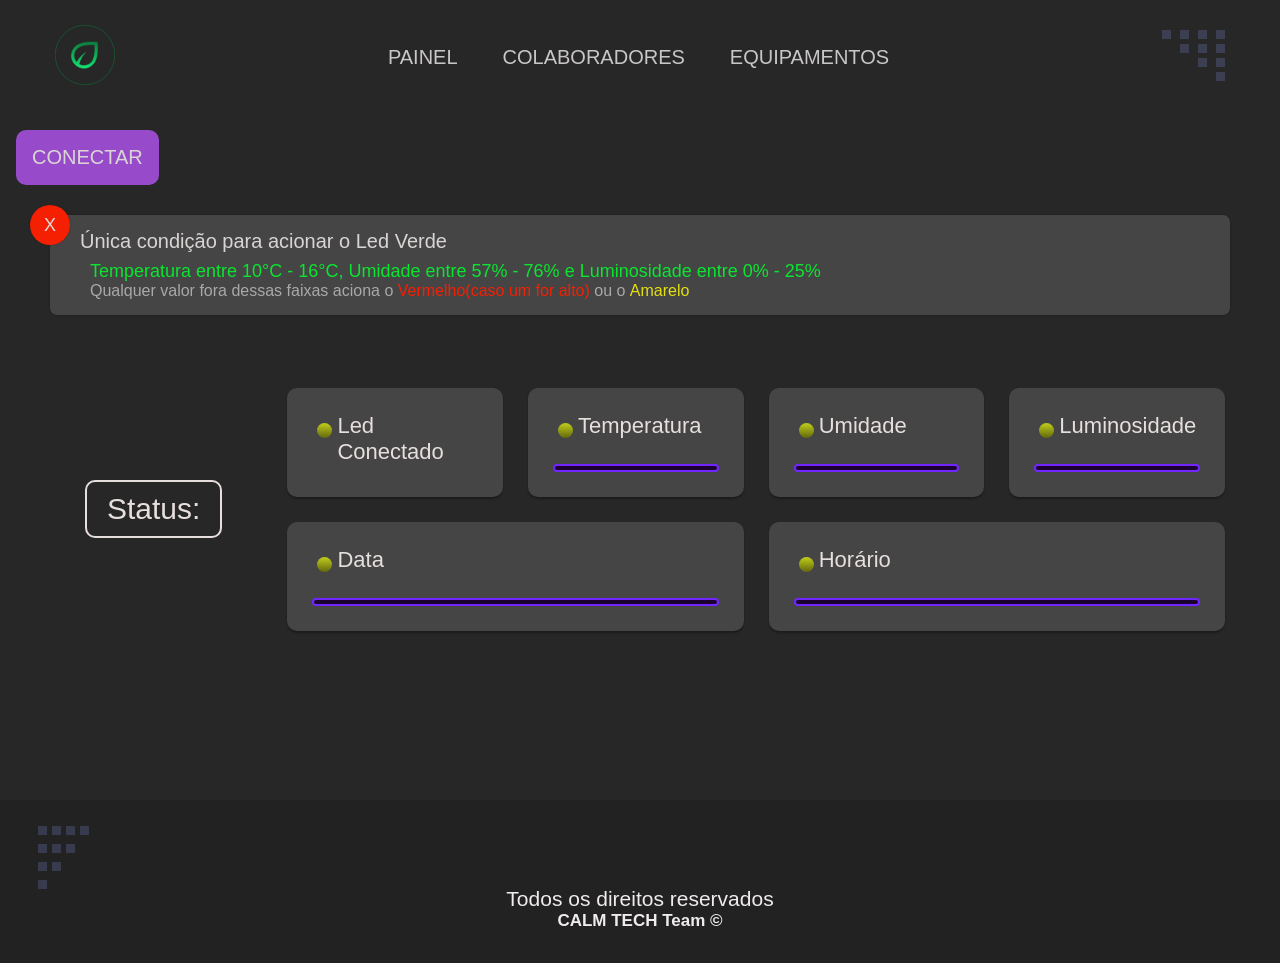
<file: index.html>
<!DOCTYPE html>
<html lang="pt-br">
<head>
    <meta charset="UTF-8">
    <meta name="viewport" content="width=device-width, initial-scale=1.0">
    <title>Vinheria Agnello</title>
    <link rel="icon" type="image/png" href="./src/assets/img/favicon.png">
    <link rel="stylesheet" href="./src/assets/css/style.css">
</head>
<body>
    <header class="header">
        <div class="logo">
            <img src="./src/assets/img/logo.svg" alt="Logo">
        </div>
        <nav>
            <ul>
                <li><a data-pt="PAINEL" data-en="PANEL" href="./index.html">PAINEL</a></li>
                <li><a data-pt="COLABORADORES" data-en="CONTRIBUTORS" href="./src/assets/pages/colaboradores.html">COLABORADORES</a></li>
                <li><a data-pt="EQUIPAMENTOS" data-en="EQUIPMENTS" href="./src/assets/pages/equipamentos.html">EQUIPAMENTOS</a></li>
            </ul>
        </nav>
        <div>
            <img src="./src/assets/img/detalhe.svg" alt="Detalhe Header">
        </div>
    </header>
    <button id="conectar" data-pt="CONECTAR" data-en="CONNECT">CONECTAR</button>
    <div class="paisEscolhido">
        <img src="./src/assets/img/bandeira-do-brasil.png" alt="Banndeira do Brasil">
        <img src="./src/assets/img/estados-unidos-da-america.png" alt="Banndeira dos EUA">
    </div>
    <div class="condicaoVerde">
        <div>
            <div>
                <div class="fechar"><span>X</span></div>
                <h4>Única condição para acionar o <span>Led Verde</span></h4>
                <div class="condicaoParagrafo abrirCondicao">
                    <p>Temperatura entre 10°C - 16°C, Umidade entre 57% - 76% e Luminosidade entre 0% - 25%</p>
                    <p>Qualquer valor fora dessas faixas aciona o <span class="casoVermelho">Vermelho(caso um for alto)</span> ou o <span class="casoAmarelo">Amarelo</span></p>
                </div>
            </div>
        </div>
    </div>
    <main class="container">
        <section>
            <div class="painelPrincipal">
                <div class="painelIntro">
                    <div><img id="verde" src="./src/assets/img/lampadaVerde.svg" alt=""></div>
                    <div><img id="vermelho" src="./src/assets/img/lampadaVermelho.svg" alt=""></div>
                    <div><img id="amarelo" src="./src/assets/img/lampada.svg" alt=""></div>
                </div>
                <div class="status">Status: <span></span></div>
            </div>
        </section>
        <section class="painelLateral">
            <div class="monitoramentos">
                <div class="leds painelLateral-item">
                    <h3 data-pt="Led Conectado" data-en="Connected LED">Led Conectado</h3>
                    <img id="verde" src="./src/assets/img/led-verde.png" alt="Led Verde">
                    <img id="vermelho" src="./src/assets/img/led-vermelho.png" alt="Led vermelho">
                    <img id="amarelo" src="./src/assets/img/led-amarelo.png" alt="Led amarelo">
                    <span class="corLed"></span>
                </div>
                <div class="temperatura painelLateral-item">
                    <h3 data-pt="Temperatura" data-en="Temperature">Temperatura</h3>
                    <div class="temperatura-conteudo">
                        <span></span>
                        <p></p>
                    </div>
                </div>
                <div class="umidade painelLateral-item">
                    <h3 data-pt="Umidade" data-en="Humidity">Umidade</h3>
                    <div class="umidade-conteudo">
                        <span></span>
                    </div>
                </div>
                <div class="painelLateral-item">
                    <h3 data-pt="Luminosidade" data-en="Brightness">Luminosidade</h3>
                    <h2><span class="porcentagem"></span></h2>
                </div>
                <div class="data painelLateral-item">
                    <h3 data-pt="Data" data-en="Date">Data</h3>
                    <div class="data-conteudo">
                        <span></span>
                    </div>
                </div>
                <div class="horas painelLateral-item">
                    <h3 data-pt="Horário" data-en="Time">Horário</h3>
                    <div class="horario-conteudo">
                        <span></span>
                    </div>
                </div>
        </section>
    </main>
    <footer>
        <div class="detalheFooter">
            <img src="./src/assets/img/detalhe.svg" alt="Detalhe Footer">
        </div>
        <p data-pt="Todos os direitos reservados" data-en="All rights reserved">
            Todos os direitos reservados
        </p>
        <h4>CALM TECH Team ©</h4>
    </footer>
    <script src="./src/assets/js/script.js"></script>
</body>
</html>
</file>
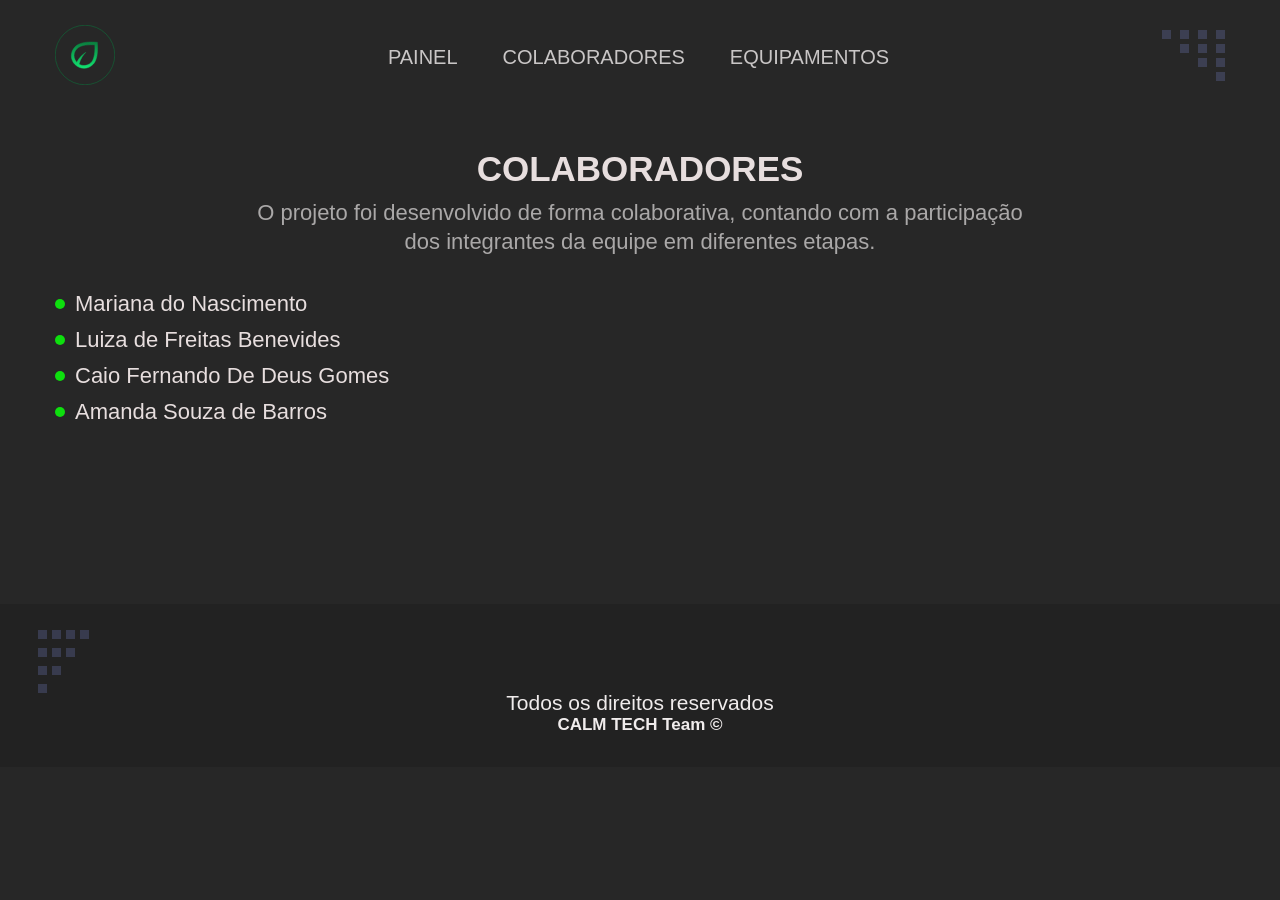
<file: src/assets/pages/colaboradores.html>
<!DOCTYPE html>
<html lang="pt-br">
<head>
    <meta charset="UTF-8">
    <meta name="viewport" content="width=device-width, initial-scale=1.0">
    <title>Document</title>
    <link rel="icon" type="image/png" href="../img/favicon.png">
    <link rel="stylesheet" href="../css/style.css">
</head>
<body>
    <header class="header">
        <div class="logo">
            <img src="../img/logo.svg" alt="Logo">
        </div>
        <nav>
            <ul>
                <li><a href="../../../index.html">PAINEL</a></li>
                <li><a href="./colaboradores.html">COLABORADORES</a></li>
                <li><a href="./equipamentos.html">EQUIPAMENTOS</a></li>
            </ul>
        </nav>
        <div>
            <img src="../img/detalhe.svg" alt="Detalhe Header">
        </div>
    </header>
    <section class="animaConteudo">
        <section class="containerSection">
            <h1 class="titulo">COLABORADORES</h1>
            <p>O projeto foi desenvolvido de forma colaborativa, contando
               com a participação dos integrantes da equipe em diferentes etapas. 
            </p>
            <ul class="listaDescricao">
                <li>Mariana do Nascimento</li>
                <li>Luiza de Freitas Benevides</li>
                <li>Caio Fernando De Deus Gomes</li>
                <li>Amanda Souza de Barros</li>
            </ul>
        </section>
    </section>
    <footer>
        <div class="detalheFooter">
            <img src="../img/detalhe.svg" alt="Detalhe Header">
        </div>
        <p>Todos os direitos reservados</p>
        <h4>CALM TECH Team ©</h4>
    </footer>
</body>
</html>
</file>
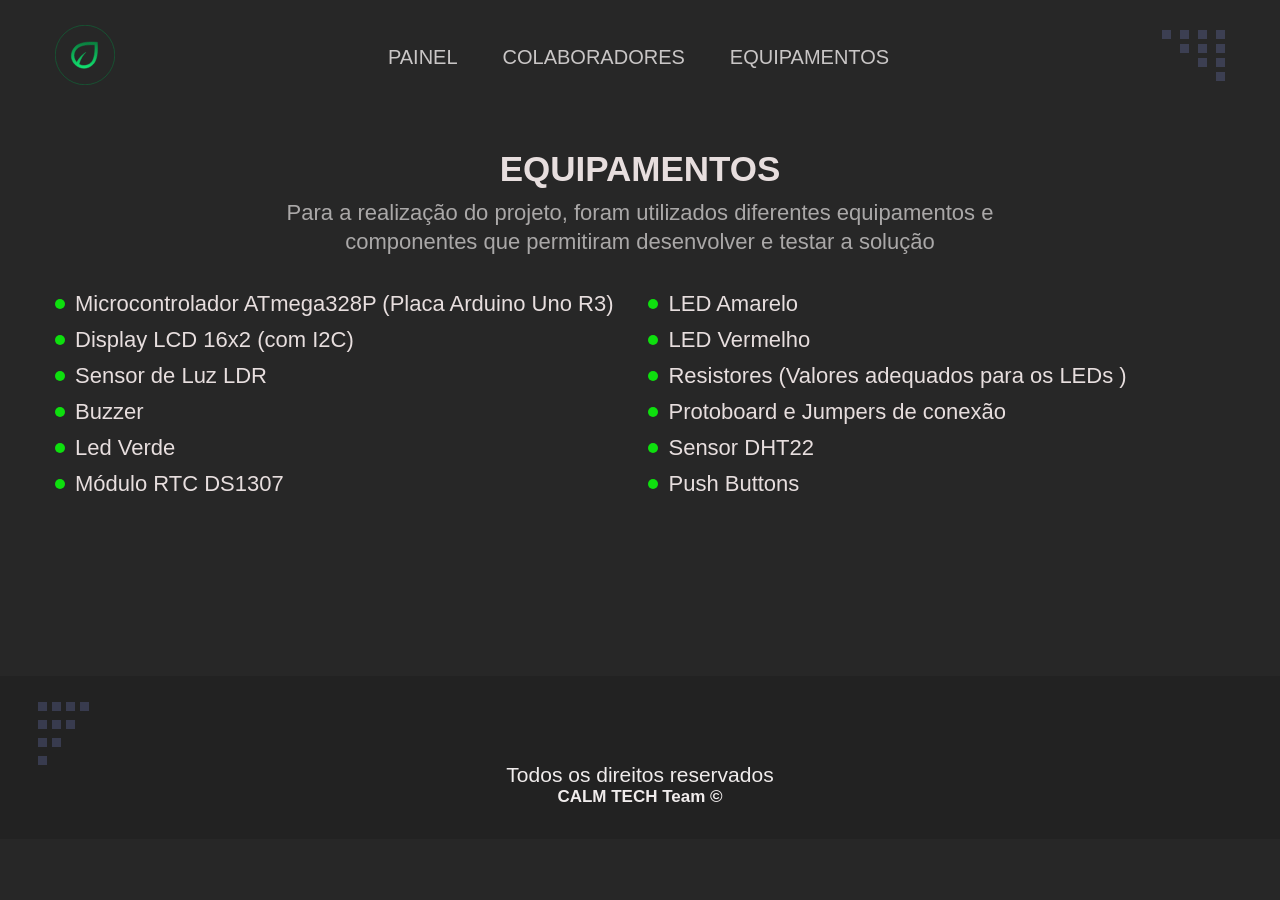
<file: src/assets/pages/equipamentos.html>
<!DOCTYPE html>
<html lang="pt-br">
<head>
    <meta charset="UTF-8">
    <meta name="viewport" content="width=device-width, initial-scale=1.0">
    <title>Document</title>
    <link rel="icon" type="image/png" href="../img/favicon.png">
    <link rel="stylesheet" href="../css/style.css">
</head>
<body>
    <header class="header">
        <div class="logo">
            <img src="../img/logo.svg" alt="Logo">
        </div>
        <nav>
            <ul>
                <li><a href="../../../index.html">PAINEL</a></li>
                <li><a href="./colaboradores.html">COLABORADORES</a></li>
                <li><a href="./equipamentos.html">EQUIPAMENTOS</a></li>
            </ul>
        </nav>
        <div>
            <img src="../img/detalhe.svg" alt="Detalhe Header">

        </div>
    </header>
    <section class="animaConteudo">
        <section class="containerSection">
            <h1 class="titulo">EQUIPAMENTOS</h1>
            <p>Para a realização do projeto, foram utilizados diferentes equipamentos e 
            componentes que permitiram desenvolver e testar a solução
            </p>
            <div class="listaDescricao equipamentos">
                <ul>
                    <li>Microcontrolador ATmega328P (Placa Arduino Uno R3)</li>
                    <li>Display LCD 16x2 (com I2C)</li>
                    <li>Sensor de Luz LDR</li>
                    <li>Buzzer</li>
                    <li>Led Verde</li>
                    <li>Módulo RTC DS1307</li>
                </ul>
                <ul>
                    <li>LED Amarelo</li>
                    <li>LED Vermelho</li>
                    <li>Resistores (Valores adequados para os LEDs )</li>
                    <li>Protoboard e Jumpers de conexão</li>
                    <li>Sensor DHT22</li>
                    <li>Push Buttons</li>
                </ul>
            </div>
        </section>
    </section>
    <footer>
        <div class="detalheFooter">
            <img src="../img/detalhe.svg" alt="Detalhe Header">
        </div>
        <p>Todos os direitos reservados</p>
        <h4>CALM TECH Team ©</h4>
    </footer>
</body>
</html>
</file>
<file: src/assets/css/style.css>
@import './painel.css';
@import './elementosPainel.css';
@import './footer.css';
@import './geral.css';
@import './header.css';
</file>
